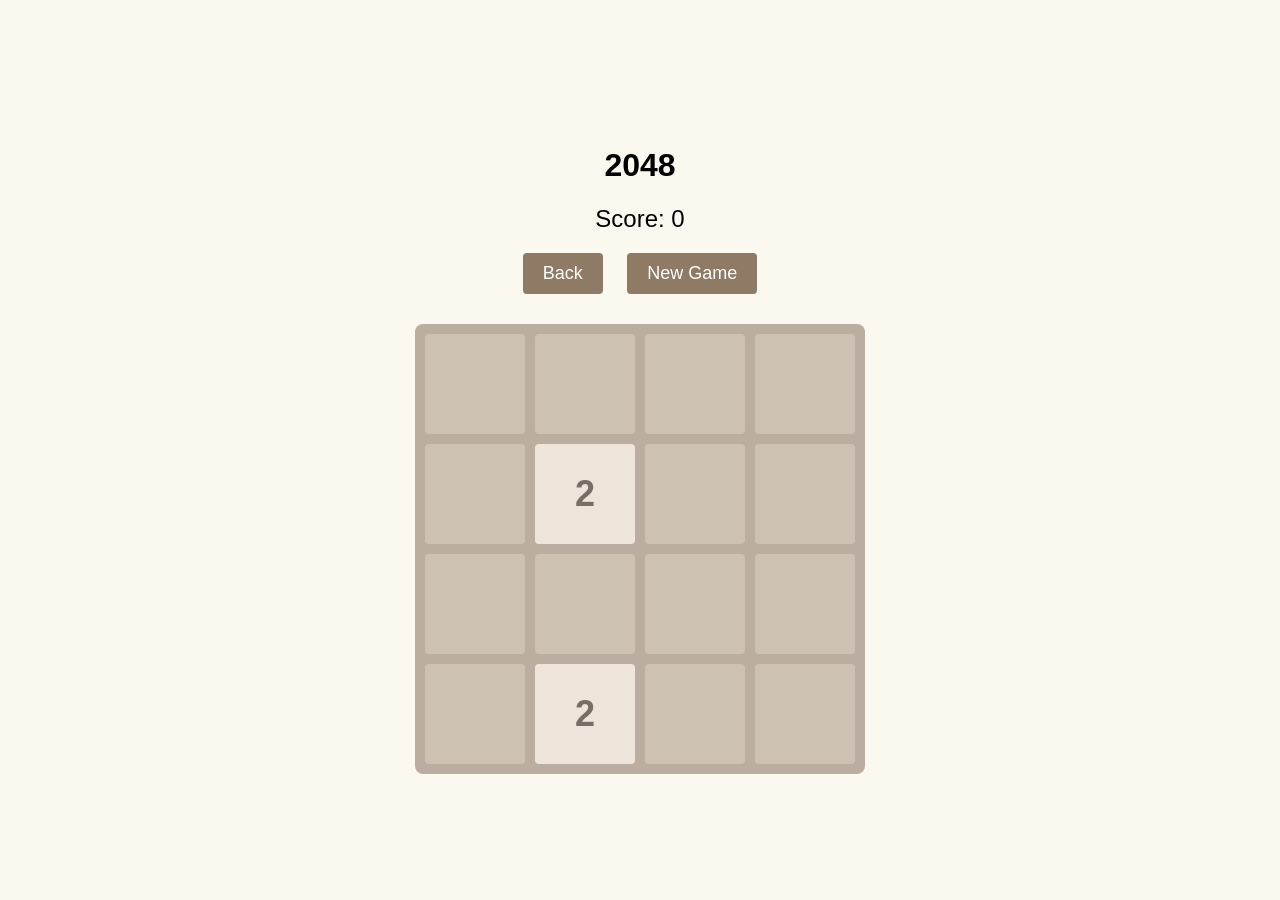
<file: projects/2048/2048.html>
<!DOCTYPE html>
<html lang="en">
<head>
    <meta charset="UTF-8">
    <meta name="viewport" content="width=device-width, initial-scale=1.0, maximum-scale=1.0, user-scalable=no">
    <meta name="apple-mobile-web-app-capable" content="yes">
    <meta name="apple-mobile-web-app-status-bar-style" content="black">
    <title>2048 Game</title>
    <link rel="stylesheet" href="2048.css">
</head>
<body>
    <div class="game-header">
        <h1>2048</h1>
        <div class="score-container">Score: <span id="score">0</span></div>
        <a href="https://aihub-vvit.github.io/Game.html"><button class="back-btn">Back</button></a>
        <button onclick="restartGame()">New Game</button>
    </div>
    <div id="game-board">
        <div class="game-over">
            <h2>Game Over!</h2>
            <button onclick="restartGame()">Try Again</button>
        </div>
    </div>

    <script src="2048.js"></script>
</body>
</html>
</file>
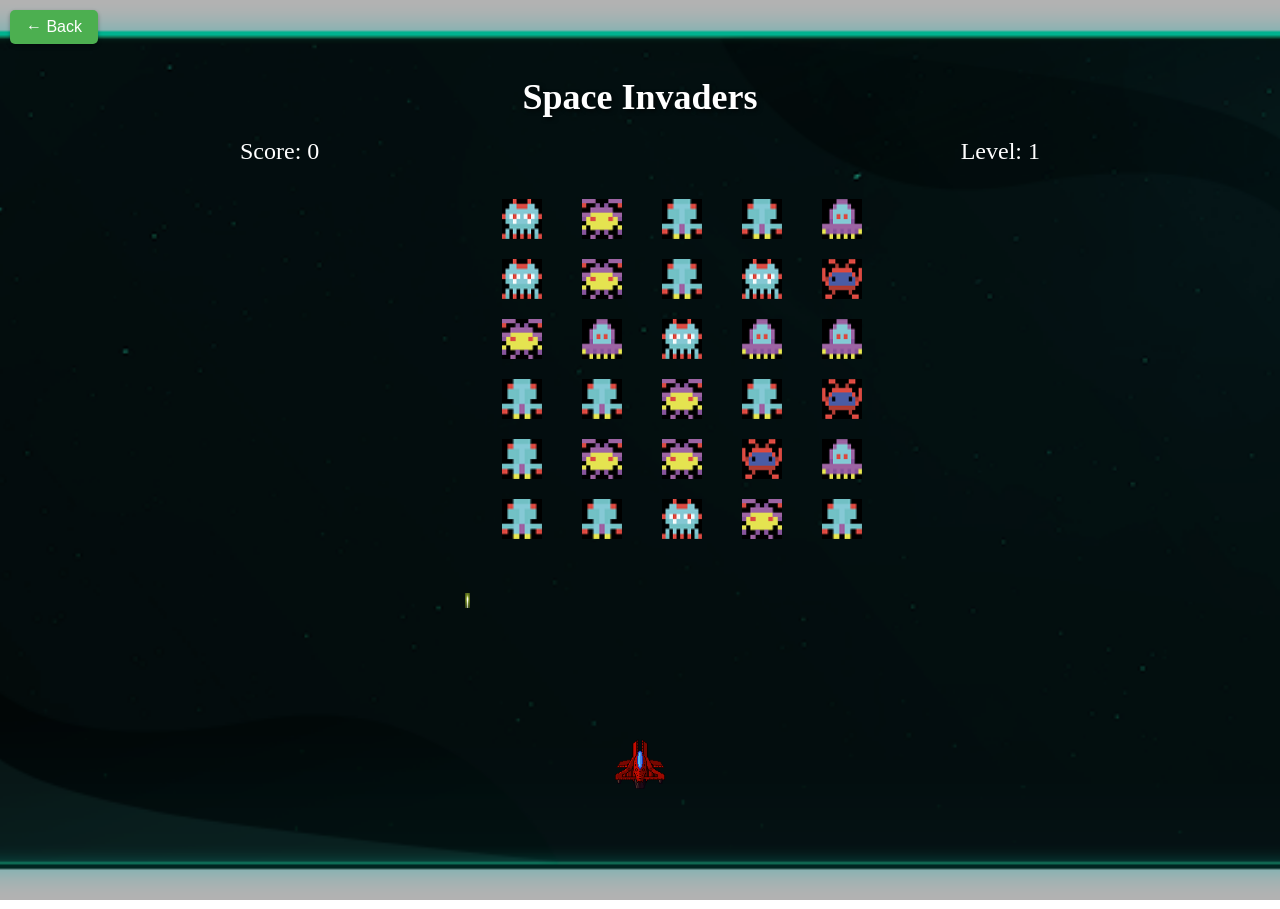
<file: projects/Space_Invaders/SpaceInvaders.html>
<!DOCTYPE html>
<html lang="en">
<head>
    <meta charset="UTF-8">
    <meta name="viewport" content="width=device-width, initial-scale=1.0">
    <title>Space Invaders</title>
    <style>
        html, body {
            margin: 0;
            padding: 0;
            height: 100%;
            width: 100%;
            overflow: hidden;
            font-size: 16px; /* Ensure base font size is defined */
        }
        body {
            background-image: url('./assets/startScreenBackground.png');
            background-size: cover;
            background-position: center;
            background-repeat: no-repeat;
            color: white;
            display: flex;
            flex-direction: column;
            align-items: center;
            min-height: 100vh;
            position: relative;
        }        
        body::before {
            content: "";
            position: absolute;
            top: 0;
            left: 0;
            width: 100%;
            height: 100%;
            background-color: rgba(0, 0, 0, 0.3);
            z-index: -1;
        }    
        .game-container {
            display: flex;
            flex-direction: column;
            align-items: center;
            width: 100%;
            max-width: 50rem; 
            padding: 1.25rem; 
            z-index: 1;
            position: relative;
        }       
        .header {
            width: 100%;
            display: flex;
            flex-direction: column;
            align-items: center;
            margin-bottom: 1.5rem;
            position: relative;
            padding-top: 1rem;
        }     
        .score-level {
            display: flex;
            justify-content: space-between;
            width: 100%;
            margin-top: 0.625rem; 
        }        
        canvas { 
            display: block;
            margin: 0 auto;
            width: 100%;
            max-width: 37.5rem; 
            height: auto;
        }        
        #scoreBoard, #levelBoard {
            font-size: 1.5rem; 
            margin: 0;
        }        
        #restartButton {
            display: none;
            margin-top: 1.25rem; 
            font-size: 1.25rem; 
            padding: 0.625rem 1.25rem; 
            cursor: pointer;
            background-color: #4CAF50;
            border: none;
            color: white;
            border-radius: 0.313rem; 
            position: absolute;
            bottom: 4rem; 
            left: 50%;
            transform: translateX(-50%);
            z-index: 2;
        } 
        .back-btn {
            position: fixed;
            top: 10px;
            left: 10px;
            padding: 8px 16px;
            font-size: 1rem;
            background-color: #4CAF50;
            color: white;
            border: none;
            border-radius: 5px;
            cursor: pointer;
            z-index: 100;
            box-shadow: 0 2px 4px rgba(0, 0, 0, 0.3);
        }
        .back-btn:hover {
            background-color: #45a049;
        }
        #restartButton:hover {
            background-color: #45a049;
        }        
        h1 {
            font-size: 2.25rem;
            margin: 2.5rem 0 0.625rem 0;
            text-shadow: 0.125rem 0.125rem 0.25rem rgba(0, 0, 0, 0.7);
        }
        
        /* Add responsive styles for mobile */
        @media (max-width: 768px) {
            .back-btn {
                padding: 6px 14px;
                font-size: 0.9rem;
            }
            
            h1 {
                font-size: 1.8rem;
                margin-top: 2.8rem;
            }
            
            .score-level {
                margin-top: 0.5rem;
            }
            
            #scoreBoard, #levelBoard {
                font-size: 1.2rem;
            }
        }
    </style>
</head>
<body>
    <a href="https://aihub-vvit.github.io/Game.html"><button class="back-btn">← Back</button></a>
    
    <div class="game-container">
        <div class="header">
            <h1>Space Invaders</h1>
            <div class="score-level">
                <div id="scoreBoard">Score: 0</div>
                <div id="levelBoard">Level: 1</div>
            </div>
        </div>
        <canvas id="gameCanvas" width="600" height="700"></canvas>
    </div>
    <button id="restartButton" onclick="restartGame()">Restart Game</button>
    <script>
        const canvas = document.getElementById("gameCanvas");
        const ctx = canvas.getContext("2d");
        const scoreBoard = document.getElementById("scoreBoard");
        const levelBoard = document.getElementById("levelBoard");
        const restartButton = document.getElementById("restartButton");
        const spaceshipSpeed = 8;
        const bulletSpeed = 5;
        const alienSpeed = 1;
        const cooldown = 500;
        const alienBulletSpeed = 3;
        const alienCooldown = 2000;
        let lastShotTime = 0;
        let lastAlienShotTime = 0;
        let gameOver = false;
        let score = 0;
        let level = 1;
        let startX;
        const spaceshipImg = new Image();
        spaceshipImg.src = './assets/spaceship.png';
        const alienImages = ['./assets/alien1.png', './assets/alien2.png', './assets/alien3.png', './assets/alien4.png', './assets/alien5.png'];
        const alienImgs = alienImages.map(src => {
            const img = new Image();
            img.src = src;
            return img;
        });
        const bulletImg = new Image();
        bulletImg.src = './assets/bullet.png';
        const explosionSound = new Audio('./assets/img_explosion.wav');
        const laserSound = new Audio('./assets/explosion2.wav');

        class Spaceship {
            constructor(x, y) {
                this.x = x;
                this.y = y;
                this.width = 50;
                this.height = 50;
            }
            draw() {
                ctx.drawImage(spaceshipImg, this.x, this.y, this.width, this.height);
            }
            move(direction) {
                if (direction === "left" && this.x > 0) this.x -= spaceshipSpeed;
                if (direction === "right" && this.x < canvas.width - this.width) this.x += spaceshipSpeed;
            }
            shoot() {
                let now = Date.now();
                if (now - lastShotTime > cooldown) {
                    bullets.push(new Bullet(this.x + this.width / 2, this.y));
                    laserSound.play();
                    lastShotTime = now;
                }
            }
        }
        class Bullet {
            constructor(x, y) {
                this.x = x;
                this.y = y;
                this.width = 5;
                this.height = 15;
            }
            draw() {
                ctx.drawImage(bulletImg, this.x, this.y, this.width, this.height);
            }
            update() {
                this.y -= bulletSpeed;
            }
        }
        class Alien {
            constructor(x, y, img) {
                this.x = x;
                this.y = y;
                this.width = 40;
                this.height = 40;
                this.moveDirection = 1;
                this.moveCounter = 0;
                this.img = img;
            }
            draw() {
                ctx.drawImage(this.img, this.x, this.y, this.width, this.height);
            }
            update() {
                this.x += this.moveDirection * alienSpeed;
                this.moveCounter++;
                if (this.moveCounter > 75) {
                    this.moveDirection *= -1;
                    this.moveCounter = 0;
                }
                if (this.y + this.height >= spaceship.y) {
                    gameOver = true;
                }
            }
            shoot() {
                let now = Date.now();
                if (now - lastAlienShotTime > alienCooldown) {
                    alienBullets.push(new AlienBullet(this.x + this.width / 2, this.y + this.height, "down"));
                    lastAlienShotTime = now;
                }
            }
        }
        class AlienBullet {
            constructor(x, y, direction) {
                this.x = x;
                this.y = y;
                this.width = 5;
                this.height = 15;
                this.direction = direction;
            }
            draw() {
                ctx.drawImage(bulletImg, this.x, this.y, this.width, this.height);
            }
            update() {
                switch (this.direction) {
                    case "up":
                        this.y -= alienBulletSpeed;
                        break;
                    case "down":
                        this.y += alienBulletSpeed;
                        break;
                    case "left":
                        this.x -= alienBulletSpeed;
                        break;
                    case "right":
                        this.x += alienBulletSpeed;
                        break;
                }
            }
        }
        let spaceship, bullets, aliens, alienBullets;
        function initializeGame() {
            spaceship = new Spaceship(canvas.width / 2 - 25, canvas.height - 150);
            bullets = [];
            aliens = [];
            alienBullets = [];
            score = 0;
            level = 1;
            gameOver = false;
            restartButton.style.display = "none";
            createAliens();
            updateScore();
            updateLevel();
            gameLoop();
        }
        function createAliens() {
            aliens = [];
            let rows = Math.min(5 + level, 8);
            for (let row = 0; row < rows; row++) {
                for (let col = 0; col < 5; col++) {
                    const img = alienImgs[Math.floor(Math.random() * alienImgs.length)];
                    aliens.push(new Alien(100 + col * 80, 10 + row * 60, img));
                }
            }
        }
        function updateScore() {
            scoreBoard.innerText = `Score: ${score}`;
        }
        function updateLevel() {
            levelBoard.innerText = `Level: ${level}`;
        }
        function gameLoop() {
            ctx.clearRect(0, 0, canvas.width, canvas.height);
            if (gameOver) {
                ctx.fillStyle = "white";
                ctx.font = "40px Arial";
                ctx.fillText("Game Over", canvas.width / 2 - 100, canvas.height / 2);
                restartButton.style.display = "block";
                return;
            }
            spaceship.draw();
            bullets.forEach((bullet, index) => {
                bullet.update();
                bullet.draw();
                if (bullet.y < 0) bullets.splice(index, 1);
            });
            aliens.forEach((alien, aIndex) => {
                alien.update();
                alien.draw();
                if (Math.random() < 0.01) { 
                    alien.shoot();
                }
                bullets.forEach((bullet, bIndex) => {
                    if (
                        bullet.x < alien.x + alien.width &&
                        bullet.x + bullet.width > alien.x &&
                        bullet.y < alien.y + alien.height &&
                        bullet.y + bullet.height > alien.y
                    ) {
                        aliens.splice(aIndex, 1);
                        bullets.splice(bIndex, 1);
                        explosionSound.play();
                        score += 10;
                        updateScore();
                    }
                });
            });
            alienBullets.forEach((bullet, index) => {
                bullet.update();
                bullet.draw();
                if (bullet.y > canvas.height || bullet.y < 0 || bullet.x > canvas.width || bullet.x < 0) alienBullets.splice(index, 1);
                if (
                    bullet.x < spaceship.x + spaceship.width &&
                    bullet.x + bullet.width > spaceship.x &&
                    bullet.y < spaceship.y + spaceship.height &&
                    bullet.y + bullet.height > spaceship.y
                ) {
                    gameOver = true;
                }
            });
            if (aliens.length === 0) {
                level++;
                createAliens(); 
                updateLevel();
            }
            requestAnimationFrame(gameLoop);
        }
        function restartGame() {
            initializeGame();
        }
       document.addEventListener("keydown", (event) => {
            if (event.key === "ArrowLeft") spaceship.move("left");
            if (event.key === "ArrowRight") spaceship.move("right");
            if (event.key === " ") spaceship.shoot();
        });
        canvas.addEventListener('touchstart', function(e) {
            startX = e.touches[0].clientX;
            spaceship.shoot(); // Shooting on touch start
            e.preventDefault();
        });
        canvas.addEventListener('touchmove', function(e) {
            if (startX) {
                let touchX = e.touches[0].clientX;
                let moveDistance = touchX - startX;
                
                if (moveDistance < 0) {
                    spaceship.move("left");
                } else if (moveDistance > 0) {
                    spaceship.move("right");
                }
                startX = touchX;
            }
            e.preventDefault();
        });
        canvas.addEventListener('touchend', function(e) {
            startX = null;
            e.preventDefault();
        });
        document.body.addEventListener('touchstart', function(e) {
            if (e.target === canvas) {
                e.preventDefault();
            }
        }, {passive: false});
        initializeGame();
    </script>
</body>
</html>
</file>
<file: projects/2048/2048.css>
body {
    display: flex;
    flex-direction: column;
    align-items: center;
    justify-content: center;
    min-height: 100vh;
    margin: 0;
    background: #faf8ef;
    font-family: Arial, sans-serif;
}

.game-header {
    text-align: center;
    margin-bottom: 20px;
}

.score-container {
    font-size: 24px;
    margin: 10px 0;
}

#game-board {
    background: #bbada0;
    padding: 10px;
    border-radius: 8px;
    display: grid;
    grid-template-columns: repeat(4, 100px);
    grid-template-rows: repeat(4, 100px);
    gap: 10px;
    position: relative;
}

.cell {
    background: rgba(238, 228, 218, 0.35);
    border-radius: 4px;
    width: 100px;
    height: 100px;
    display: flex;
    justify-content: center;
    align-items: center;
    font-size: 36px;
    font-weight: bold;
    color: #776e65;
    transition: all 0.15s ease;
}

.cell[data-value="2"] { background: #eee4da; }
.cell[data-value="4"] { background: #ede0c8; }
.cell[data-value="8"] { background: #f2b179; color: white; }
.cell[data-value="16"] { background: #f59563; color: white; }
.cell[data-value="32"] { background: #f67c5f; color: white; }
.cell[data-value="64"] { background: #f65e3b; color: white; }
.cell[data-value="128"] { background: #edcf72; color: white; }
.cell[data-value="256"] { background: #edcc61; color: white; }
.cell[data-value="512"] { background: #edc850; color: white; }
.cell[data-value="1024"] { background: #edc53f; color: white; font-size: 28px; }
.cell[data-value="2048"] { background: #edc22e; color: white; font-size: 28px; }

button {
    margin: 10px;
    padding: 10px 20px;
    font-size: 18px;
    background: #8f7a66;
    color: white;
    border: none;
    border-radius: 4px;
    cursor: pointer;
}

button:hover {
    background: #7f6a56;
}

.game-over {
    position: absolute;
    top: 0;
    left: 0;
    width: 100%;
    height: 100%;
    background: rgba(238, 228, 218, 0.8);
    display: none;
    justify-content: center;
    align-items: center;
    flex-direction: column;
    border-radius: 8px;
}

.game-over.show {
    display: flex;
}

.game-over h2 {
    font-size: 40px;
    color: #776e65;
    margin-bottom: 20px;
}

@media (max-width: 480px) {
    #game-board {
        grid-template-columns: repeat(4, 75px);
        grid-template-rows: repeat(4, 75px);
        gap: 5px;
    }
    
    .cell {
        width: 75px;
        height: 75px;
        font-size: 28px;
    }
    
    .cell[data-value="1024"], .cell[data-value="2048"] {
        font-size: 22px;
    }
}

@media (max-width: 350px) {
    #game-board {
        grid-template-columns: repeat(4, 60px);
        grid-template-rows: repeat(4, 60px);
        gap: 4px;
    }
    
    .cell {
        width: 60px;
        height: 60px;
        font-size: 24px;
    }
    
    .cell[data-value="1024"], .cell[data-value="2048"] {
        font-size: 18px;
    }
}
</file>
